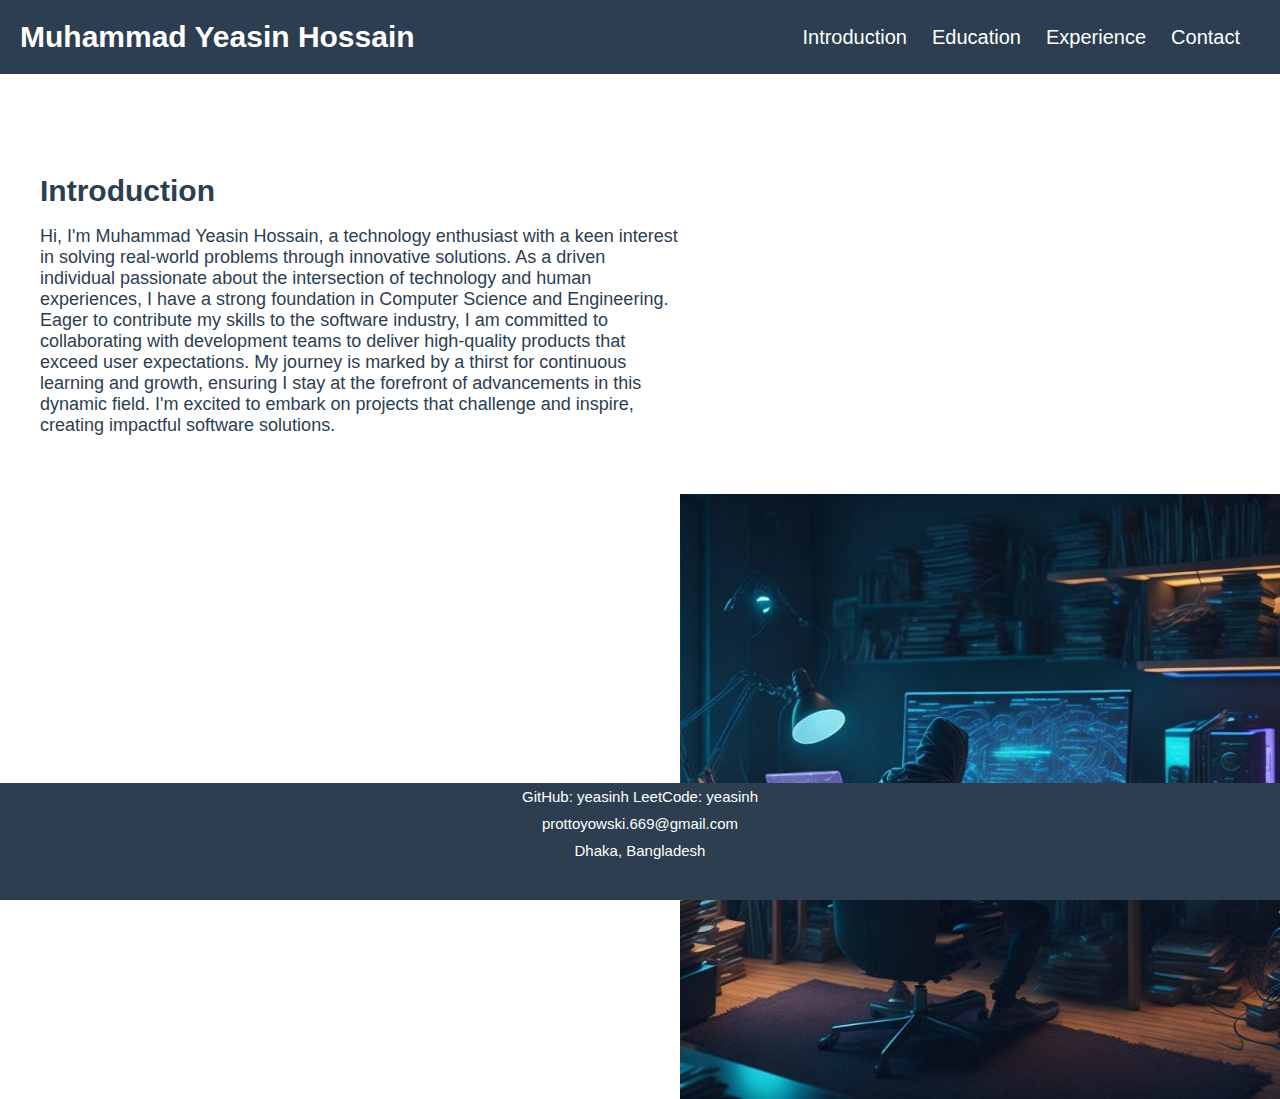
<file: index.html>
<!DOCTYPE html>
<html lang="en">
<head>
    <meta charset="UTF-8">
    <meta name="viewport" content="width=device-width, initial-scale=1.0">
    <link rel="stylesheet" href="style.css">
    <title>Muhammad Yeasin Hossain - Introduction</title>
</head>
<body>
    <header>
        <div class="header-content">
            <h1>Muhammad Yeasin Hossain</h1>
            <nav>
                <ul>
                    <li><a href="index.html">Introduction</a></li>
                    <li><a href="education.html">Education</a></li>
                    <li><a href="experience.html">Experience</a></li>
                    <li><a href="contact.html">Contact</a></li>
                </ul>
            </nav>
        </div>
    </header>

    <section class="main-section">
        <div class="section-content">
            <div class="section-description">
                <h1>Introduction</h1>
                <p>Hi, I'm Muhammad Yeasin Hossain, a technology enthusiast with 
                    a keen interest in solving real-world problems through innovative solutions. 
                    As a driven individual passionate about the intersection of technology 
                    and human experiences, I have a strong foundation in Computer Science and Engineering. 
                    Eager to contribute my skills to the software industry, I am committed to collaborating 
                    with development teams to deliver high-quality products that exceed user expectations. 
                    My journey is marked by a thirst for continuous learning and growth, 
                    ensuring I stay at the forefront of advancements in this dynamic field. 
                    I'm excited to embark on projects that challenge and inspire, 
                    creating impactful software solutions.</p>
            </div>
            <div class="section-photo">
                <img src="person.jpg" alt="Muhammad Yeasin Hossain">
            </div>
        </div>
    </section>

    <footer>
        <p class="footer-content">GitHub: <a href="https://github.com/yeasinh" target="_blank">yeasinh</a>
            LeetCode: <a href="https://leetcode.com/yeasinh/" target="_blank">yeasinh</a></p>
        <p class="footer-content">prottoyowski.669@gmail.com</p>
        <p class="footer-content">Dhaka, Bangladesh</p>
    </footer>

    <script src="script.js"></script>
</body>
</html>
</file>
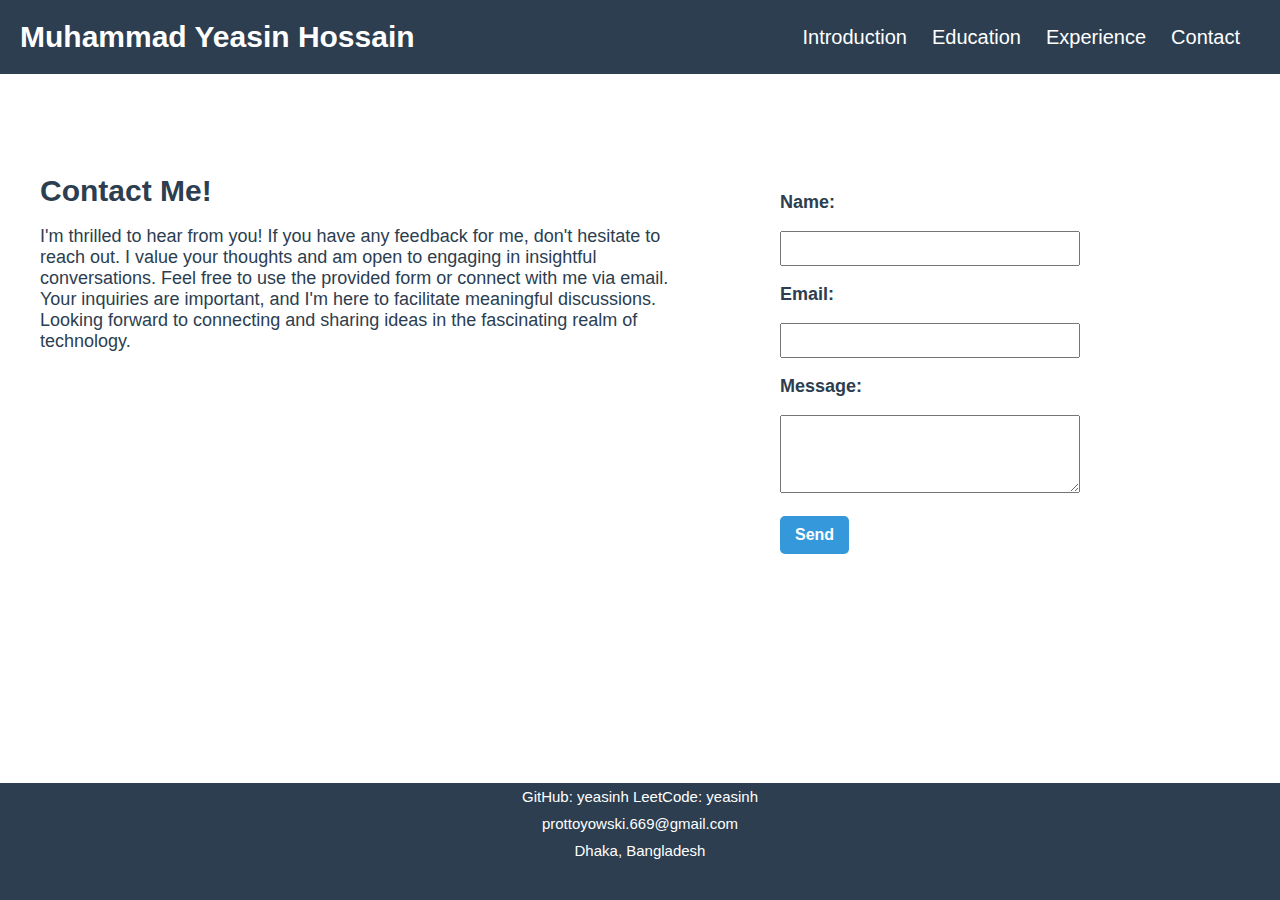
<file: contact.html>
<!DOCTYPE html>
<html lang="en">
<head>
    <meta charset="UTF-8">
    <meta name="viewport" content="width=device-width, initial-scale=1.0">
    <link rel="stylesheet" href="style.css">
    <title>Muhammad Yeasin Hossain - Professional Experience</title>
</head>
<body>
    <header>
        <div class="header-content">
            <h1>Muhammad Yeasin Hossain</h1>
            <nav>
                <ul>
                    <li><a href="index.html">Introduction</a></li>
                    <li><a href="education.html">Education</a></li>
                    <li><a href="experience.html">Experience</a></li>
                    <li><a href="contact.html">Contact</a></li>
                </ul>
            </nav>
        </div>
    </header>

    <section class="contact-section">
        <div class="section-content">
            <div class="contact-description">
                <h1>Contact Me!</h1>
                <p>I'm thrilled to hear from you! If you have any feedback for me, 
                    don't hesitate to reach out. I value your thoughts and am open to 
                    engaging in insightful conversations. Feel free to use the provided form 
                    or connect with me via email. Your inquiries are important, and I'm here to 
                    facilitate meaningful discussions. Looking forward to connecting and 
                    sharing ideas in the fascinating realm of technology.</p>
            </div>
        </div>

        <div class="contact-form">
            <form id="contactForm">
                <p><label for="name">Name:</label></p>
                <input type="text" id="name" name="name" required>
        
                <p><label for="email">Email:</label></p>
                <input type="email" id="email" name="email" required>
        
                <p><label for="message">Message:</label></p>
                <textarea id="message" name="message" rows="4" required></textarea>
        
                <p><button type="submit">Send</button></p>
            </form>
        </div>
    </section>

    <footer>
        <p class="footer-content">GitHub: <a href="https://github.com/yeasinh" target="_blank">yeasinh</a>
            LeetCode: <a href="https://leetcode.com/yeasinh/" target="_blank">yeasinh</a></p>
        <p class="footer-content">prottoyowski.669@gmail.com</p>
        <p class="footer-content">Dhaka, Bangladesh</p>
    </footer>

    <script src="script.js"></script>
</body>
</html>
</file>
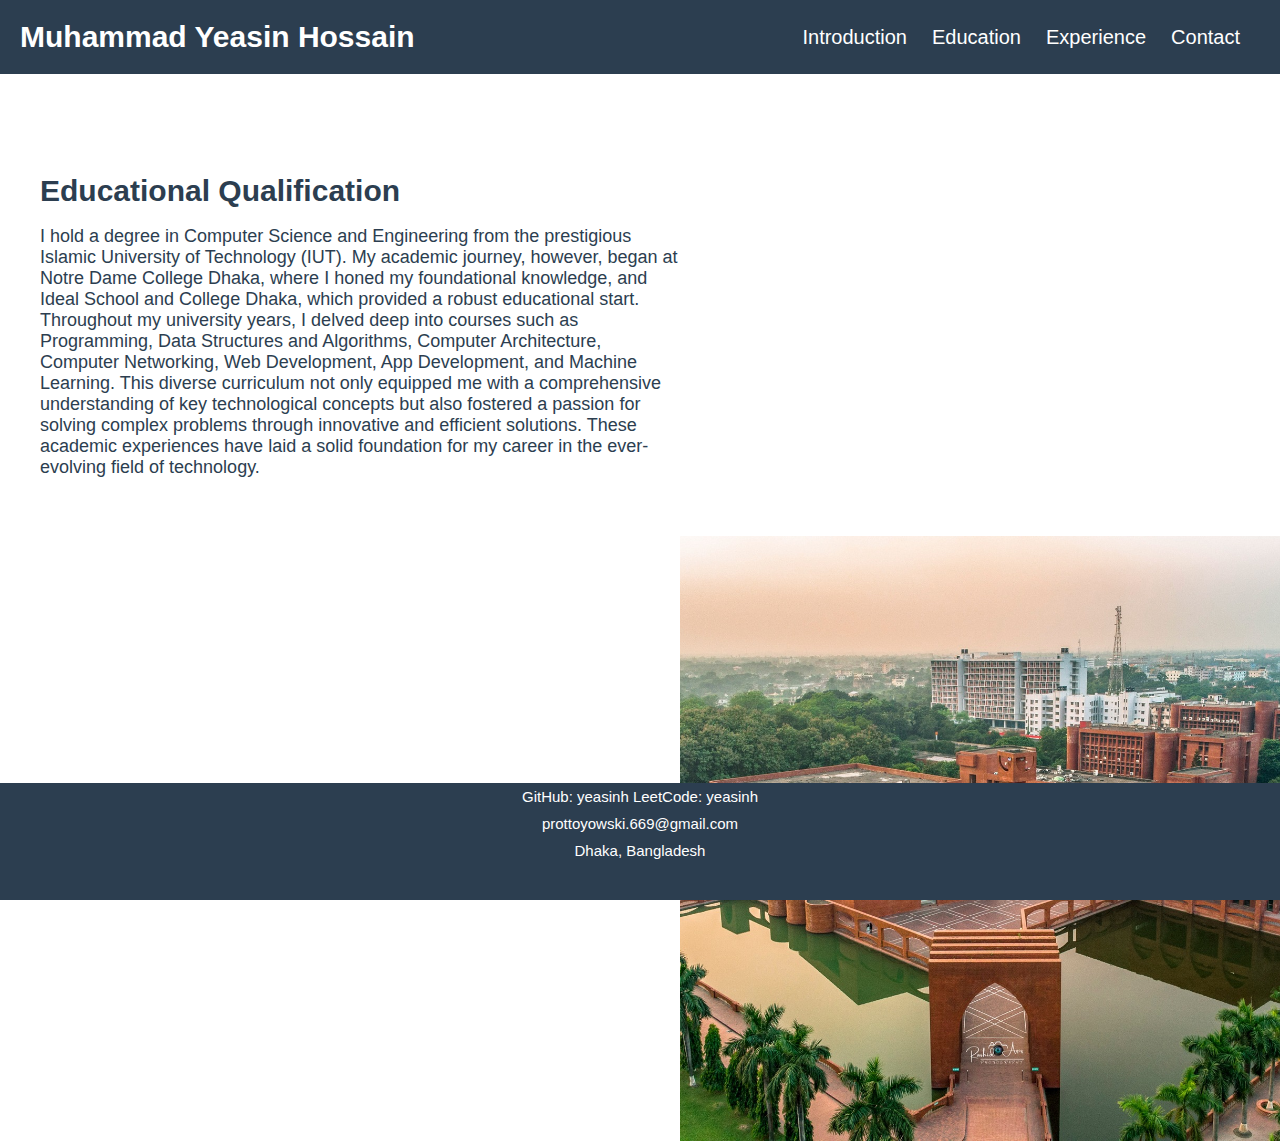
<file: education.html>
<!DOCTYPE html>
<html lang="en">
<head>
    <meta charset="UTF-8">
    <meta name="viewport" content="width=device-width, initial-scale=1.0">
    <link rel="stylesheet" href="style.css">
    <title>Muhammad Yeasin Hossain - Educational Qualification</title>
</head>
<body>
    <header>
        <div class="header-content">
            <h1>Muhammad Yeasin Hossain</h1>
            <nav>
                <ul>
                    <li><a href="index.html">Introduction</a></li>
                    <li><a href="education.html">Education</a></li>
                    <li><a href="experience.html">Experience</a></li>
                    <li><a href="contact.html">Contact</a></li>
                </ul>
            </nav>
        </div>
    </header>

    <section class="education-section">
        <div class="section-content">
            <div class="section-description">
                <h1>Educational Qualification</h1>
                <p>I hold a degree in Computer Science and Engineering from the prestigious Islamic University of Technology (IUT). 
                    My academic journey, however, began at Notre Dame College Dhaka, where I honed my foundational knowledge, 
                    and Ideal School and College Dhaka, which provided a robust educational start. Throughout my university years, 
                    I delved deep into courses such as Programming, Data Structures and Algorithms, Computer Architecture, 
                    Computer Networking, Web Development, App Development, and Machine Learning. This diverse curriculum not only 
                    equipped me with a comprehensive understanding of key technological concepts but also fostered a passion 
                    for solving complex problems through innovative and efficient solutions. These academic experiences have laid 
                    a solid foundation for my career in the ever-evolving field of technology.</p>
            </div>
            <div class="section-photo">
                <img src="institution.jpg" alt="IUT">
            </div>
        </div>
    </section>

    <footer>
        <p class="footer-content">GitHub: <a href="https://github.com/yeasinh" target="_blank">yeasinh</a>
            LeetCode: <a href="https://leetcode.com/yeasinh/" target="_blank">yeasinh</a></p>
        <p class="footer-content">prottoyowski.669@gmail.com</p>
        <p class="footer-content">Dhaka, Bangladesh</p>
    </footer>

    <script src="script.js"></script>
</body>
</html>
</file>
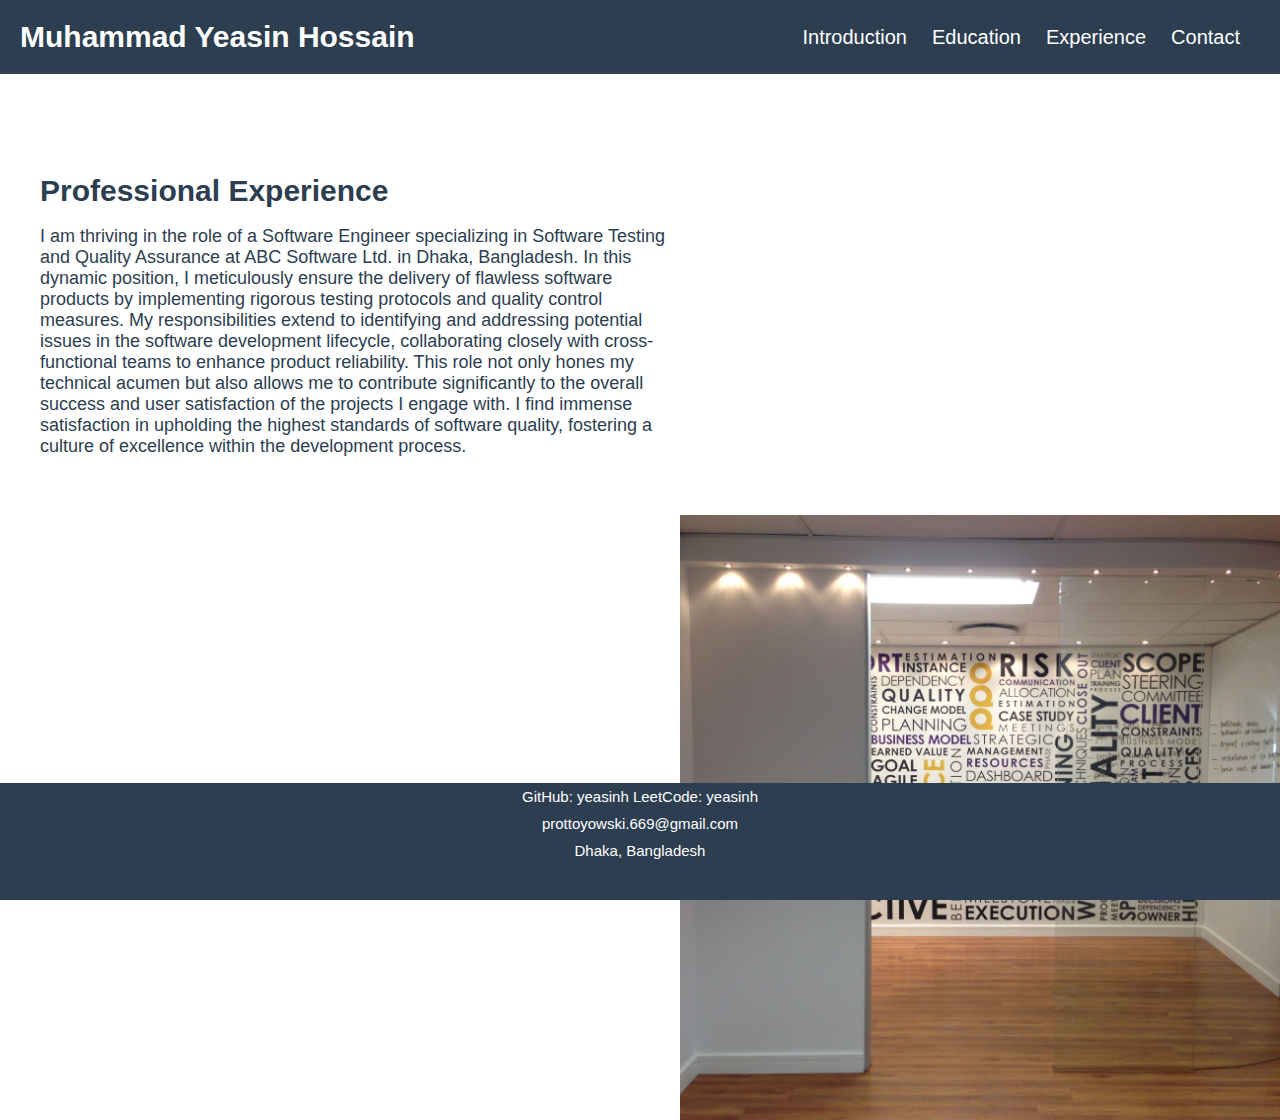
<file: experience.html>
<!DOCTYPE html>
<html lang="en">
<head>
    <meta charset="UTF-8">
    <meta name="viewport" content="width=device-width, initial-scale=1.0">
    <link rel="stylesheet" href="style.css">
    <title>Muhammad Yeasin Hossain - Professional Experience</title>
</head>
<body>
    <header>
        <div class="header-content">
            <h1>Muhammad Yeasin Hossain</h1>
            <nav>
                <ul>
                    <li><a href="index.html">Introduction</a></li>
                    <li><a href="education.html">Education</a></li>
                    <li><a href="experience.html">Experience</a></li>
                    <li><a href="contact.html">Contact</a></li>
                </ul>
            </nav>
        </div>
    </header>

    <section class="experience-section">
        <div class="section-content">
            <div class="section-description">
                <h1>Professional Experience</h1>
                <p>I am thriving in the role of a Software Engineer specializing in Software Testing 
                    and Quality Assurance at ABC Software Ltd. in Dhaka, Bangladesh. In this dynamic position, 
                    I meticulously ensure the delivery of flawless software products by implementing 
                    rigorous testing protocols and quality control measures. My responsibilities extend 
                    to identifying and addressing potential issues in the software development lifecycle, 
                    collaborating closely with cross-functional teams to enhance product reliability. 
                    This role not only hones my technical acumen but also allows me to contribute significantly 
                    to the overall success and user satisfaction of the projects I engage with. 
                    I find immense satisfaction in upholding the highest standards of software quality, 
                    fostering a culture of excellence within the development process.</p>
            </div>
            <div class="section-photo">
                <img src="office.jpg" alt="Therap">
            </div>
        </div>
    </section>

    <footer>
        <p class="footer-content">GitHub: <a href="https://github.com/yeasinh" target="_blank">yeasinh</a>
            LeetCode: <a href="https://leetcode.com/yeasinh/" target="_blank">yeasinh</a></p>
        <p class="footer-content">prottoyowski.669@gmail.com</p>
        <p class="footer-content">Dhaka, Bangladesh</p>
    </footer>
    
    <script src="script.js"></script>
</body>
</html>
</file>
<file: style.css>
body {
    font-family: 'Segoe UI', Tahoma, Geneva, Verdana, sans-serif;
    font-size: 18px;
    margin: 0;
    padding: 0;
}

h1 {
    font-family: 'Segoe UI', Tahoma, Geneva, Verdana, sans-serif;
    margin: 0;
    font-size: 30px;
}

nav ul {
    list-style-type: none;
    margin: 0;
    padding: 0;
}

nav ul li {
    display: inline;
    margin-right: 20px;
}

section {
    background-color: white;
    color: #2c3e50;
}

.section-content {
    justify-content: space-between;
    align-items: center;
    height: 60%;
}

.section-description {
    float: left;
    width: 50%;
    padding: 40px;
    padding-top: 100px;
}

.section-photo img {
    float: right;
    width: 600px;
    height: 605px;
    object-fit: cover;
}

.contact-description {
    float: left;
    width: 50%;
    padding: 40px;
    padding-top: 100px;
}

.contact-form {
    float: left;
    padding: 60px;
    padding-top: 100px;
}

label {
    font-weight: bold;
}

input,
textarea {
    width: 300px;
    padding: 8px;
    box-sizing: border-box;
    
}

button {
    background-color: #3498db;
    color: white;
    padding: 10px 15px;
    border: none;
    border-radius: 5px;
    cursor: pointer;
    font-size: 16px;
    font-weight: bold;
}

header a {
    color: white;
    text-decoration: none;
    font-size: 20px;
}

.header-content {
    background-color: #2c3e50;
    color: white;
    padding: 20px;
    display: flex;
    justify-content: space-between;
    align-items: center;
}

footer {
    background-color: #2c3e50;
    color: white;
    text-align: center;
    padding: 0px;
    position: fixed;
    bottom: 0;
    width: 100%;
    height: 13%;
}

footer a {
    color: white;
    text-decoration: none;
    font-size: 15px;
}

.footer-content {
    margin: 0;
    padding: 5px;
    font-size: 15px;
}

/* Mobile View */
@media (max-width: 600px) {
    .section-description,
    .contact-description,
    .contact-form {
        padding: 20px;
        width: auto;
    }

    .contact-form {
        padding-bottom: 100px;
    }

    .section-photo img {
        height: 300px;
    }

    .contact-form {
        height: auto;
    }

    header a {
        padding-left: 20px;
    }
}
</file>
